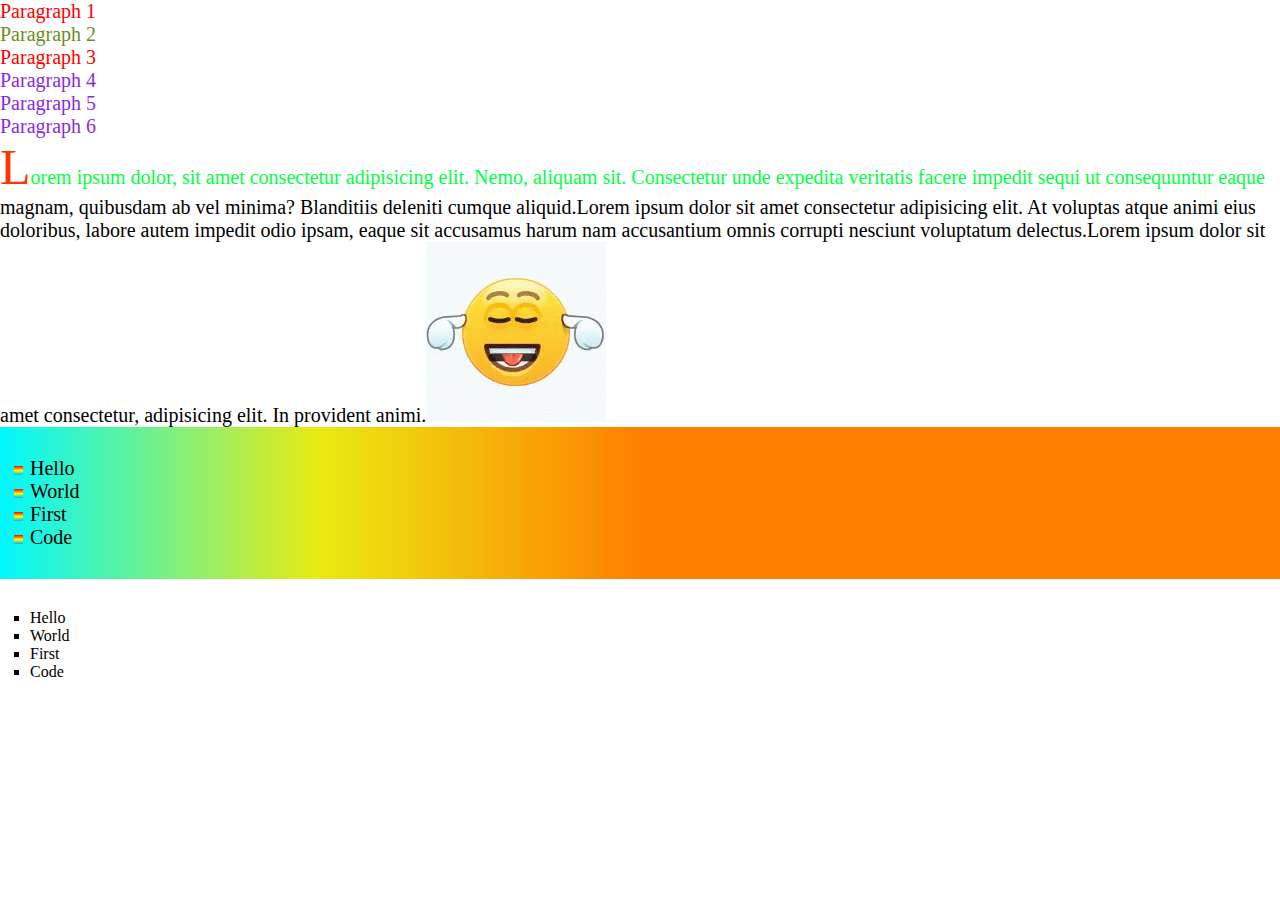
<file: css-combinators and rgba color/index.html>
<!DOCTYPE html>
<html lang="en">
<head>
    <meta charset="UTF-8">
    <meta http-equiv="X-UA-Compatible" content="IE=edge">
    <meta name="viewport" content="width=device-width, initial-scale=1.0">
    <title>Css Combinators</title>
    <link rel="stylesheet" href="assests/css/style.css">
</head>
<body>
    <section id="body-content">
        <div class="descendant">
            <p>Paragraph 1</p>
            <div>
                <p>Paragraph 2</p>
            </div>
            <p>Paragraph 3</p>
        </div>
            <p>Paragraph 4</p>
            <p>Paragraph 5</p>
            <p>Paragraph 6</p>  
    </section>
    <section id="body-content2">
        <div class="pseudo-element">
            <p>Lorem ipsum dolor, sit amet consectetur adipisicing elit. Nemo, aliquam sit. Consectetur unde expedita veritatis facere impedit sequi ut consequuntur eaque magnam, quibusdam ab vel minima? Blanditiis deleniti cumque aliquid.Lorem ipsum dolor sit amet consectetur adipisicing elit. At voluptas atque animi eius doloribus, labore autem impedit odio ipsam, eaque sit accusamus harum nam accusantium omnis corrupti nesciunt voluptatum delectus.Lorem ipsum dolor sit amet consectetur, adipisicing elit. In provident animi.</p>
             <nav class="navigation-1">
                <ul>
                    <li>Hello</li>
                    <li>World</li>
                    <li>First</li>
                    <li>Code</li>
                </ul>
             </nav>
             <nav class="navigation-2">
                <ol>
                    <li>Hello</li>
                    <li>World</li>
                    <li>First</li>
                    <li>Code</li>
                </ol>
             </nav>
        </div>
    </section>
</body>
</html>
</file>
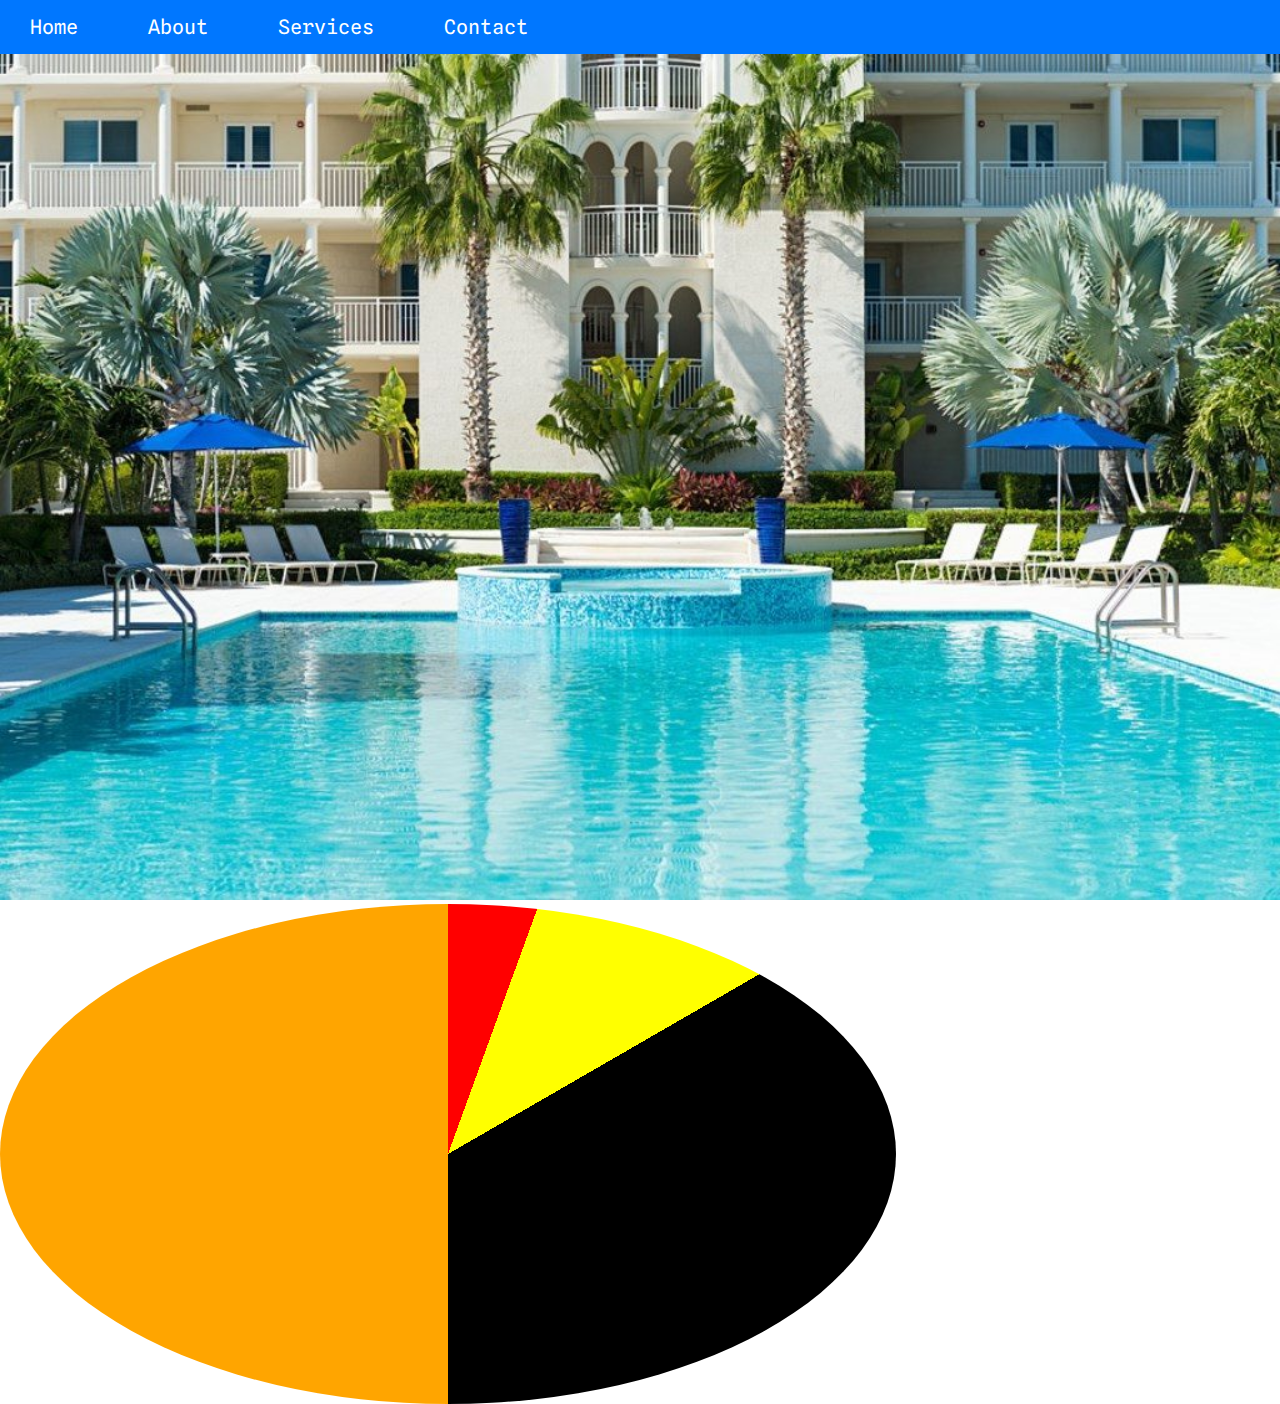
<file: Float and clear with Dropdown menu/index.html>
<!DOCTYPE html>
<html lang="en">
<head>
    <meta charset="UTF-8">
    <meta http-equiv="X-UA-Compatible" content="IE=edge">
    <meta name="viewport" content="width=device-width, initial-scale=1.0">
    <title>Float and clear</title>
    <link rel="stylesheet" href="assests/css/style.css">
    <style>
        p{
            display: block;
            background-color: aqua;
            
        }
    </style>
</head>
<body>
     <!-- 
    <div class="paragraph">
        <p>
            <img src="assests/uploads/Image5.jpg" alt="background-image">
            Lorem ipsum dolor sit amet consectetur adipisicing elit. Veritatis commodi, quod earum enim quia asperiores laudantium sequi animi unde, quaerat totam minima quisquam accusamus molestiae. Nihil dolor in hic perferendis quas, reiciendis, tempore animi eum rerum cum, quae dolorem. Laborum saepe facere voluptas voluptates placeat eaque quidem minima molestias eos ex quia ea dolorum quo molestiae optio quas, quisquam pariatur illum, repellat nulla? Tempora ut, eos tempore placeat reprehenderit suscipit? Facere sint quas exercitationem a error velit! Dolores magni, tempora, enim deserunt sunt est illo nisi consequuntur commodi corporis minima! Distinctio esse blanditiis iusto rerum eligendi est adipisci praesentium nemo?
            Lorem ipsum dolor sit amet consectetur adipisicing elit. Distinctio esse sed adipisci quidem inventore. Laborum sed molestias minima nisi quidem accusamus maxime esse asperiores corrupti cumque, quaerat, dolores quam expedita provident culpa neque consectetur, iste eligendi voluptatum repellat libero sapiente tempora numquam ducimus! Culpa fugiat quis sapiente non ratione. Iure nam dolorum quidem nihil ad nisi sit temporibus nobis, nesciunt natus consequatur quas consectetur quia reiciendis deserunt cumque dolorem nemo error assumenda dolor ipsum? Assumenda molestiae, veritatis eum dolorum pariatur mollitia sequi delectus voluptate quia adipisci ad est ipsa saepe obcaecati temporibus sunt nemo aperiam? Excepturi, quam. Voluptatem, veniam facere!
        </p>
    </div>  
   
    <div class="table">
        <table>
            <tr>
                <td>Lorem ipsum dolor sit amet, consectetur adipisicing elit. Eligendi, maxime? Sit impedit fugit obcaecati sint voluptatum commodi magnam voluptate quia, maiores libero nulla pariatur saepe atque maxime quaerat placeat deleniti veniam doloribus quibusdam assumenda cum quo optio? Quae, debitis? Aliquid temporibus corrupti ratione omnis fuga in veritatis, doloribus hic ipsa magni harum consectetur facere optio rerum beatae quaerat vel illum aut excepturi fugiat ducimus odit, quidem deleniti nam! Voluptatem placeat non dolor eum alias eos. Distinctio est, voluptatem facere ipsum illo eius consequatur enim quo inventore quis libero quasi sequi fuga! Et aspernatur, eligendi facere sapiente aperiam culpa molestias dicta.</td>
                <td><img src="assests/uploads/Image5.jpg" alt="background-image"></td>
            </tr>
        </table>
    </div> -->
    <div class="navbar">
        <nav>
            <ul>
                <li> <a href="#">Home</a></li>
                <li><a href="#">About</a></li>
                <li class="dropdown">
                    <a href="#" class="dropbtn">Services</a>
                    <div class="drop-item">
                        <div class="item-main">
                            <a href="#" class="dropbtn-primary">Full stack</a>
                            <div class="drop-item-primary">
                                <a href="#">PHP Laravel</a>
                                <a href="#">Python DJango</a>
                                <a href="#">Node</a>       
                            </div>
                        </div>
                        <a href="#">Graphics</a>
                        <a href="#">Photography</a>
                        <a href="#">Digital Marketing</a>
                    </div>
                </li>
                <li><a href="#">Contact</a></li>
            </ul>
        </nav>
    </div>
    <div class="image">
        <a href="assests/uploads/Image5.jpg" target="_self">
            <img src="assests/uploads/Image5.jpg" alt="Background">
        </a>
    </div>
    <div class="image-2">
        
    </div>
    
    <!--
    <p >Lorem ipsum dolor sit amet.</p><br>
    <p>Lorem ipsum dolor sit amet.</p>-->
</body>
</html>
</file>
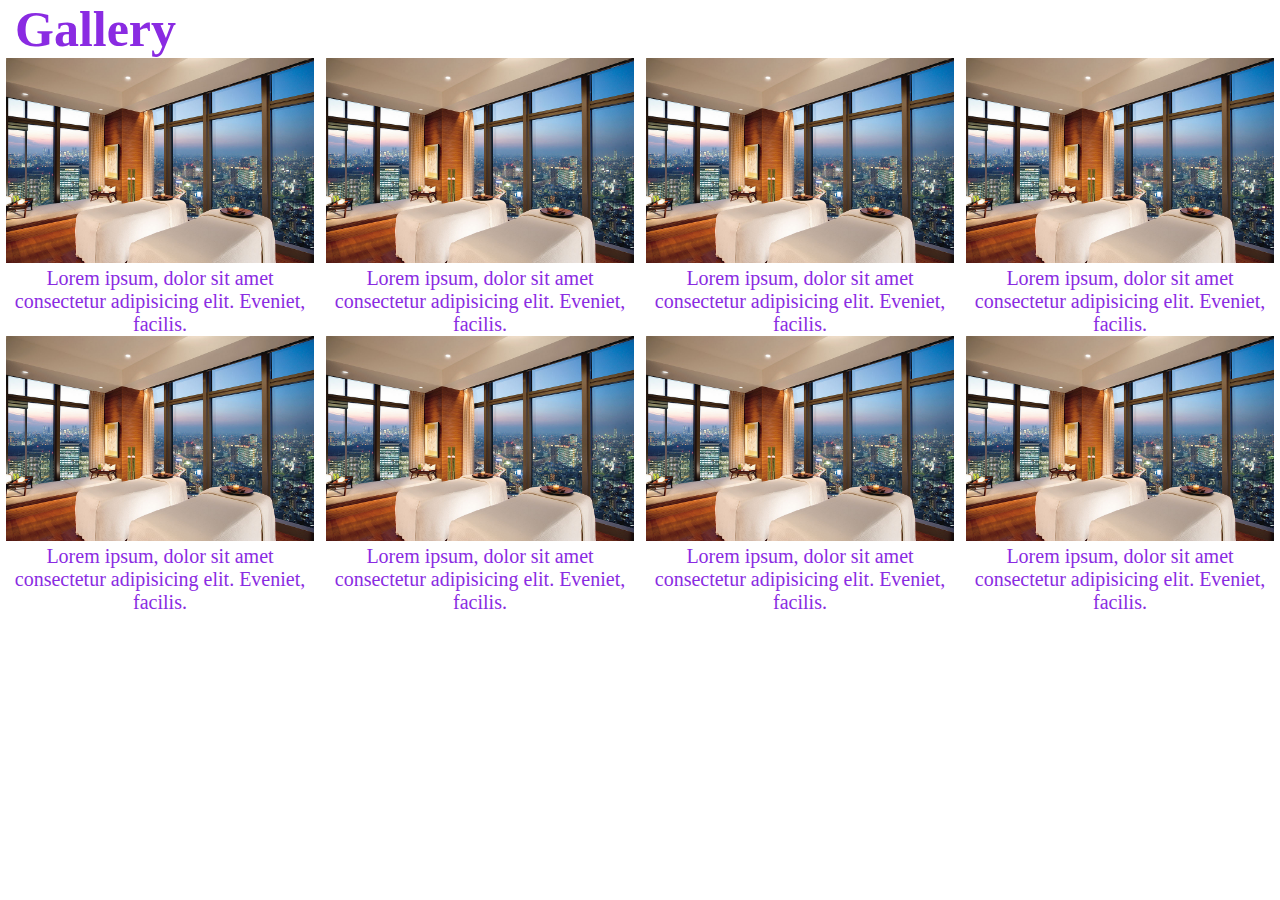
<file: Responsive Gallery/index.html>
<!DOCTYPE html>
<html lang="en">

<head>
    <meta charset="UTF-8">
    <meta http-equiv="X-UA-Compatible" content="IE=edge">
    <meta name="viewport" content="width=device-width, initial-scale=1.0">
    <title>Responsive Gallley</title>
    <link rel="stylesheet" href="assests/css/style.css">
</head>

<body>
    <section id="gallery">
        <div class="gallery-section">
            <h1>Gallery</h1>
            <div class="image-gallery">
                <div class="image">
                    <a href="assests/uploads/Image2.jpg">
                        <img src="assests/uploads/Image2.jpg" alt="Background-image">
                    </a>
                </div>
                <div class="text">
                    <p>Lorem ipsum, dolor sit amet consectetur adipisicing elit. Eveniet, facilis.</p>
                </div>
            </div>
            <div class="image-gallery">
                <div class="image">
                    <a href="assests/uploads/Image2.jpg">
                        <img src="assests/uploads/Image2.jpg" alt="Background-image">
                    </a>
                </div>
                <div class="text">
                    <p>Lorem ipsum, dolor sit amet consectetur adipisicing elit. Eveniet, facilis.</p>
                </div>
            </div>
            <div class="image-gallery">
                <div class="image">
                    <a href="assests/uploads/Image2.jpg">
                        <img src="assests/uploads/Image2.jpg" alt="Background-image">
                    </a>
                </div>
                <div class="text">
                    <p>Lorem ipsum, dolor sit amet consectetur adipisicing elit. Eveniet, facilis.</p>
                </div>
            </div>
            <div class="image-gallery">
                <div class="image">
                    <a href="assests/uploads/Image2.jpg">
                        <img src="assests/uploads/Image2.jpg" alt="Background-image">
                    </a>
                </div>
                <div class="text">
                    <p>Lorem ipsum, dolor sit amet consectetur adipisicing elit. Eveniet, facilis.</p>
                </div>
            </div>
            <div class="image-gallery">
                <div class="image">
                    <a href="assests/uploads/Image2.jpg">
                        <img src="assests/uploads/Image2.jpg" alt="Background-image">
                    </a>
                </div>
                <div class="text">
                    <p>Lorem ipsum, dolor sit amet consectetur adipisicing elit. Eveniet, facilis.</p>
                </div>
            </div>
            <div class="image-gallery">
                <div class="image">
                    <a href="assests/uploads/Image2.jpg">
                        <img src="assests/uploads/Image2.jpg" alt="Background-image">
                    </a>
                </div>
                <div class="text">
                    <p>Lorem ipsum, dolor sit amet consectetur adipisicing elit. Eveniet, facilis.</p>
                </div>
            </div>
            <div class="image-gallery">
                <div class="image">
                    <a href="assests/uploads/Image2.jpg">
                        <img src="assests/uploads/Image2.jpg" alt="Background-image">
                    </a>
                </div>
                <div class="text">
                    <p>Lorem ipsum, dolor sit amet consectetur adipisicing elit. Eveniet, facilis.</p>
                </div>
            </div>
            <div class="image-gallery">
                <div class="image">
                    <a href="assests/uploads/Image2.jpg">
                        <img src="assests/uploads/Image2.jpg" alt="Background-image">
                    </a>
                </div>
                <div class="text">
                    <p>Lorem ipsum, dolor sit amet consectetur adipisicing elit. Eveniet, facilis.</p>
                </div>
            </div>
        </div>
    </section>
</body>

</html>
</file>
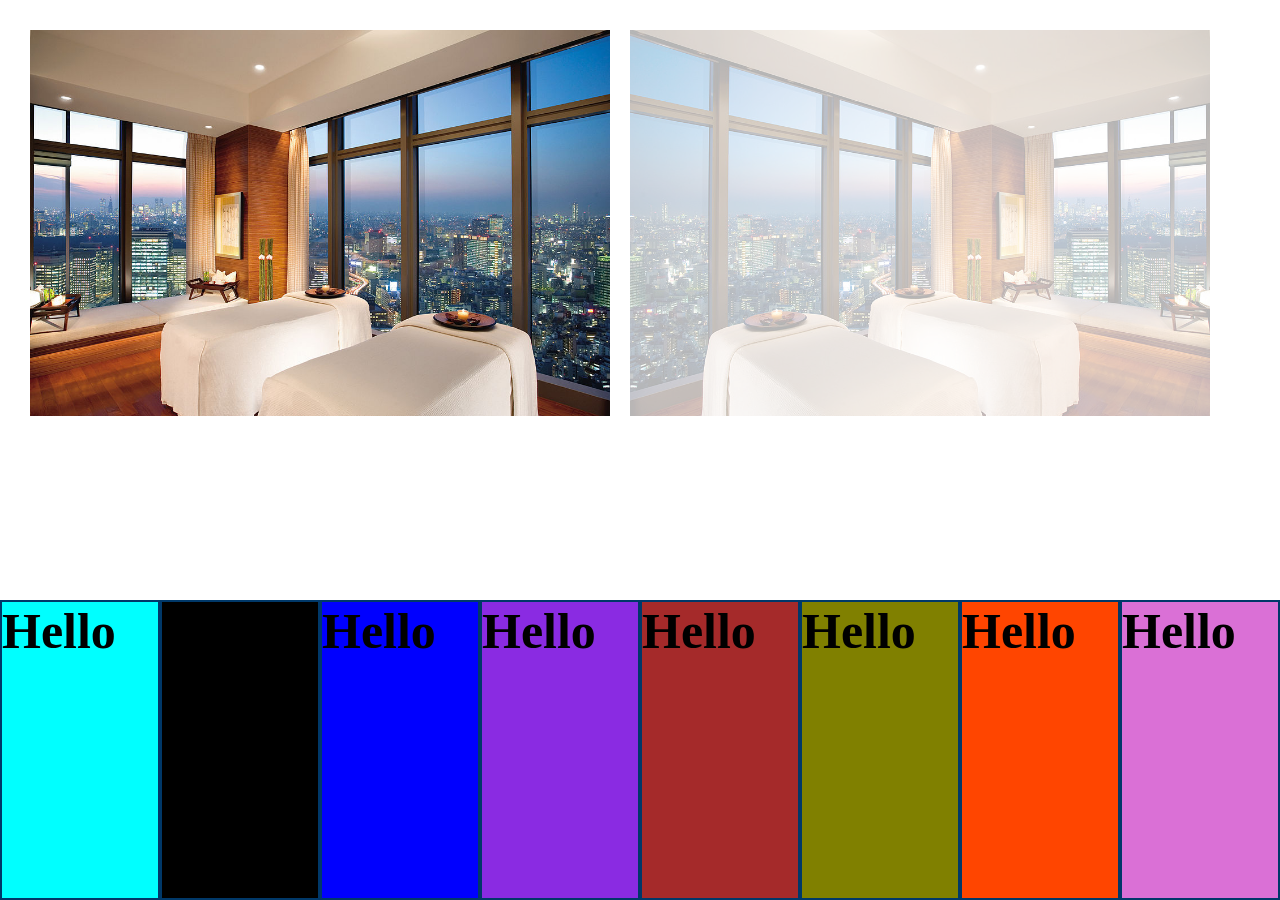
<file: Responsive-Final/index.html>
<!DOCTYPE html>
<html lang="en">
  <head>
    <meta charset="UTF-8" />
    <meta http-equiv="X-UA-Compatible" content="IE=edge" />
    <meta name="viewport" content="width=device-width, initial-scale=1.0" />
    <title>Media Queries</title>
    <link rel="stylesheet" href="assests/css/style.css">
  </head>
  <body>
    <!-- <div class="paragraph">
      
          <h1>Dummy Text</h1>
        Lorem ipsum dolor sit amet consectetur adipisicing elit. Vel odio labore
        excepturi obcaecati. Sit, debitis mollitia? Animi temporibus aliquid
        debitis quia, architecto suscipit, laborum ad fuga provident maxime
        culpa cum. Magni sint culpa, fugiat quisquam temporibus fugit atque
        adipisci ipsum labore in commodi odio nisi eligendi maxime itaque
        aliquid optio perspiciatis? Dolorum debitis dicta ea sed. Voluptatibus
        deleniti laboriosam nihil reiciendis iure sunt culpa quaerat alias vitae
        officia beatae obcaecati atque nesciunt ipsum cum magnam incidunt
        dolores, quae ad possimus. Nobis aliquam soluta debitis corporis
        laudantium ad distinctio quibusdam sunt eveniet! Omnis sequi rerum
        recusandae asperiores ipsam, itaque, nostrum incidunt unde dolor
        provident harum fugit, repellendus quam facilis perferendis corrupti
        voluptatum ab repudiandae. Deserunt hic dolores reprehenderit quibusdam
        ipsum id exercitationem est quidem eos iure quis, sequi provident atque
        dicta natus vitae sapiente. Inventore distinctio praesentium minus vel,
        totam doloremque. Velit, similique nisi officiis ex ipsam hic cum
        assumenda expedita, vitae, modi minima voluptatibus! Numquam expedita id
        explicabo? Quibusdam officiis nisi repellendus accusantium doloremque
        pariatur atque id doloribus, at, reiciendis maxime laboriosam iusto
        suscipit, hic veniam eligendi aut. Ea esse assumenda eius, quia ipsum
        repellat deserunt. Possimus quidem voluptas incidunt reprehenderit omnis
        praesentium! Tempora, odio similique dolores exercitationem aliquam
        perspiciatis dolor nemo laboriosam obcaecati dolorem facere nobis
        veritatis corrupti! Sit pariatur tempora dolorum! Nemo assumenda
        cupiditate vitae commodi quis voluptatem et? Vel dolores, doloremque
        repellat eaque cum, temporibus sunt ab dolorum impedit dolore, molestias
        ex tempore unde dicta excepturi similique qui in alias illo hic enim
        consectetur vitae quisquam? Optio amet magni voluptatum laborum iusto
        sint minima repellat doloribus in deserunt corporis ullam modi, minus
        voluptatibus inventore unde, fuga, officiis porro velit! Debitis nulla
        ipsum possimus reiciendis repudiandae ex amet commodi in. Est error
        accusamus aut vero excepturi ea repudiandae veritatis dicta ducimus,
        illo culpa, sit reiciendis voluptates asperiores cum vel recusandae
        nobis doloremque architecto nostrum praesentium quibusdam repellendus.
        Tenetur, harum consequuntur voluptatibus dignissimos obcaecati
        accusantium officiis dolor quam ullam amet sit iste iure nisi est
        reprehenderit odit sed repellat sint dolore aliquid asperiores dolorem
        optio. Tempora possimus distinctio a ea aspernatur iusto quo illo
        recusandae dolorem illum necessitatibus veniam, ex molestiae esse, omnis
        animi error fuga magni? Maiores ad sit voluptatibus fugit, placeat
        quidem eius aliquam corrupti tenetur iure minus unde aut sed, quis
        quisquam. Magni earum, quae adipisci tempore cum, ipsum quam laboriosam
        magnam repellendus ipsam voluptatum deleniti dolor? Maxime eius error
        optio illum quis dolor eos ea sint ipsam, iste quaerat aspernatur
        voluptate. Et quibusdam numquam labore ex facilis. Labore esse nihil
        neque sunt dignissimos? Eveniet consequatur architecto magnam mollitia
        distinctio modi facere illo expedita suscipit fugit libero in enim
        debitis id commodi deserunt sunt, odio qui! Quos beatae temporibus
        aperiam assumenda ullam aspernatur, illo, doloremque explicabo
        consectetur enim vitae sapiente minima officia earum doloribus nesciunt
        error sunt. Ex numquam voluptate quasi odio. Repellendus quaerat
        adipisci dicta a enim! Ex adipisci, quaerat, nisi deserunt dignissimos
        distinctio, quos totam quas facilis nemo perspiciatis possimus rerum
        voluptas necessitatibus doloremque soluta quisquam numquam in error est
        delectus officiis aperiam! Magnam quis adipisci vitae ad rerum! Aperiam
        autem aliquam debitis recusandae quas molestias. Repudiandae reiciendis
        numquam quibusdam ex harum hic doloremque quisquam adipisci odit
        asperiores, nemo ipsum minima veritatis qui unde esse itaque et nulla
        facere. Asperiores inventore, voluptatem totam facere, ad illo corporis
        harum tempore vero odio non expedita dolores dignissimos consequatur
        ipsum explicabo quod. Quisquam deserunt vitae voluptas dolores
        doloremque vel provident, officiis numquam, beatae eligendi aperiam
        magnam laudantium fugit enim voluptatem, sapiente et odit dolorum maxime
        id voluptatibus quia! Ipsa, obcaecati deleniti, exercitationem natus
        praesentium dolor impedit officia ut odit repellat et hic ea nihil alias
        inventore maxime! Soluta error laborum in perferendis reprehenderit ex
        animi laudantium doloremque? Voluptate enim, atque est ex totam
        reprehenderit consectetur labore necessitatibus explicabo architecto
        repudiandae consequuntur laudantium possimus quam! Ex, dignissimos
        praesentium? Vel obcaecati totam tempora repudiandae pariatur, quidem
        vero consequatur facilis deserunt, sed minima velit repellendus fugit
        dolores eum nihil iusto laudantium, porro officiis excepturi maiores
        consequuntur eius! Quisquam saepe neque fugit deserunt! Nesciunt nam
        voluptatum magnam provident laborum quod magni quos voluptas cupiditate
        maxime atque neque deleniti maiores sed ex, placeat natus! Delectus
        consequuntur, blanditiis dolor ex incidunt tempora sapiente veniam quo,
        beatae alias eos libero suscipit nobis voluptatem eaque?
      
    </div> -->
    <div class="image">
        <img src="assests/uploads/Image2.jpg" alt="bg-img">
    </div>
    <section id="main-div">
        <div class="child-div">
            <div class="div one"><h1>Hello</h1></div>
            <div class="div two"><h1>Hello</h1></div>
            <div class="div three"><h1>Hello</h1></div>
            <div class="div four"><h1>Hello</h1></div>
            <div class="div five"><h1>Hello</h1></div>
            <div class="div six"><h1>Hello</h1></div>
            <div class="div seven"><h1>Hello</h1></div>
            <div class="div eight"><h1>Hello</h1></div>
        </div>   
    </section>
  </body>
</html>
</file>
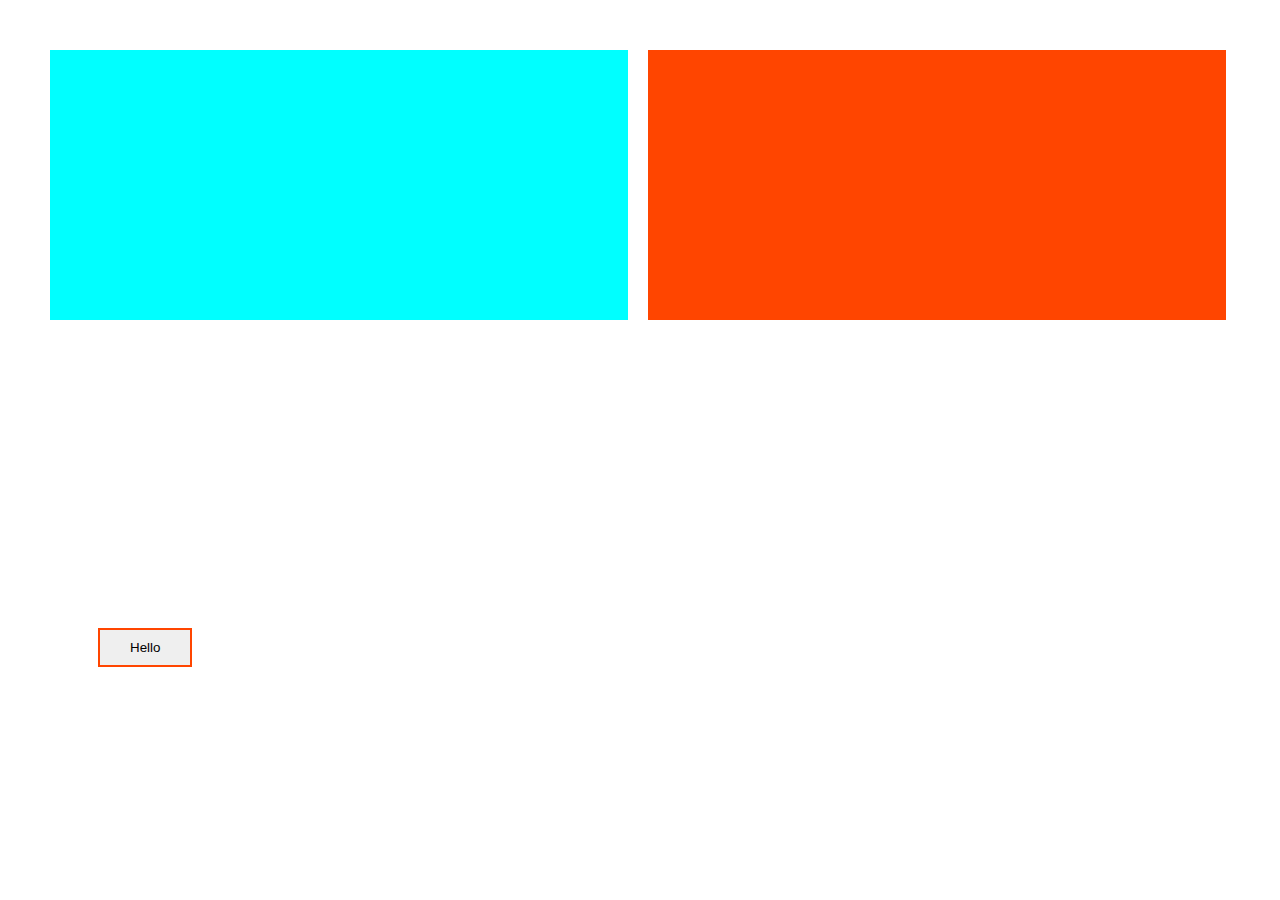
<file: Two Boxes Using Flex/index.html>
<!DOCTYPE html>
<html lang="en">
<head>
    <meta charset="UTF-8">
    <meta http-equiv="X-UA-Compatible" content="IE=edge">
    <meta name="viewport" content="width=device-width, initial-scale=1.0">
    <title>Document</title>
    <link rel="stylesheet" href="assests/css/style.css">
</head>
<body>
    <section id="test">
        <div class="info-1"></div>
        <div class="info-2"></div>
    </section>
    <button>Hello</button>
</body>
</html>
</file>
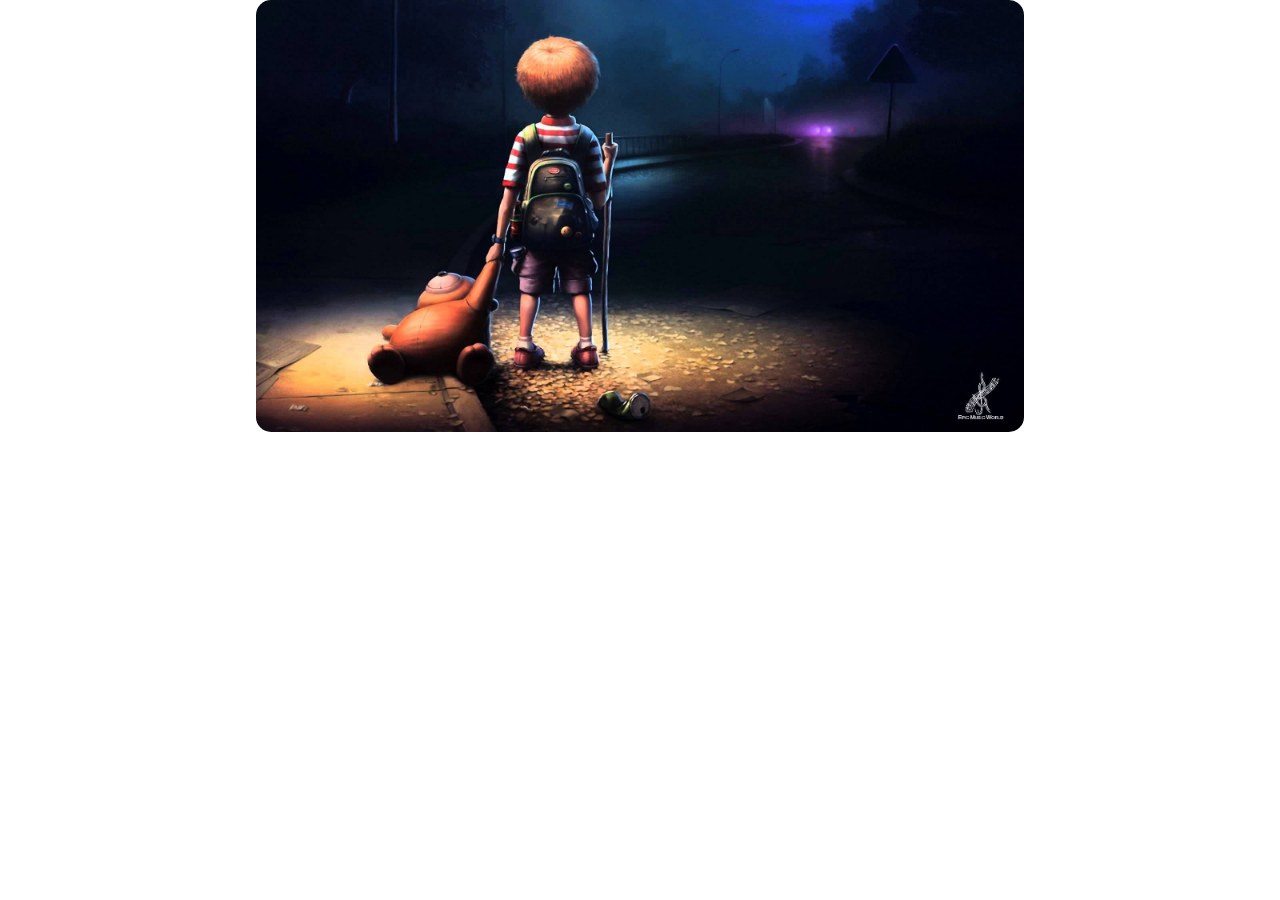
<file: 2Dand 3D animation/imageoverlay.html>
<!DOCTYPE html>
<html lang="en">
<head>
    <meta charset="UTF-8">
    <meta http-equiv="X-UA-Compatible" content="IE=edge">
    <meta name="viewport" content="width=device-width, initial-scale=1.0">
    <title>Image Overlay</title>
    <link rel="stylesheet" href="assests/css/imagoverlay.css">
</head>
<body>
    <div class="container">
        <img src="assests/uploads/Image3.jpg" alt="Hotel Image">
        <div class="overlay">
            <div class="text">
                <h1>This is hover overlay property</h1>
            </div>
        </div>
    </div>
</body>
</html>
</file>
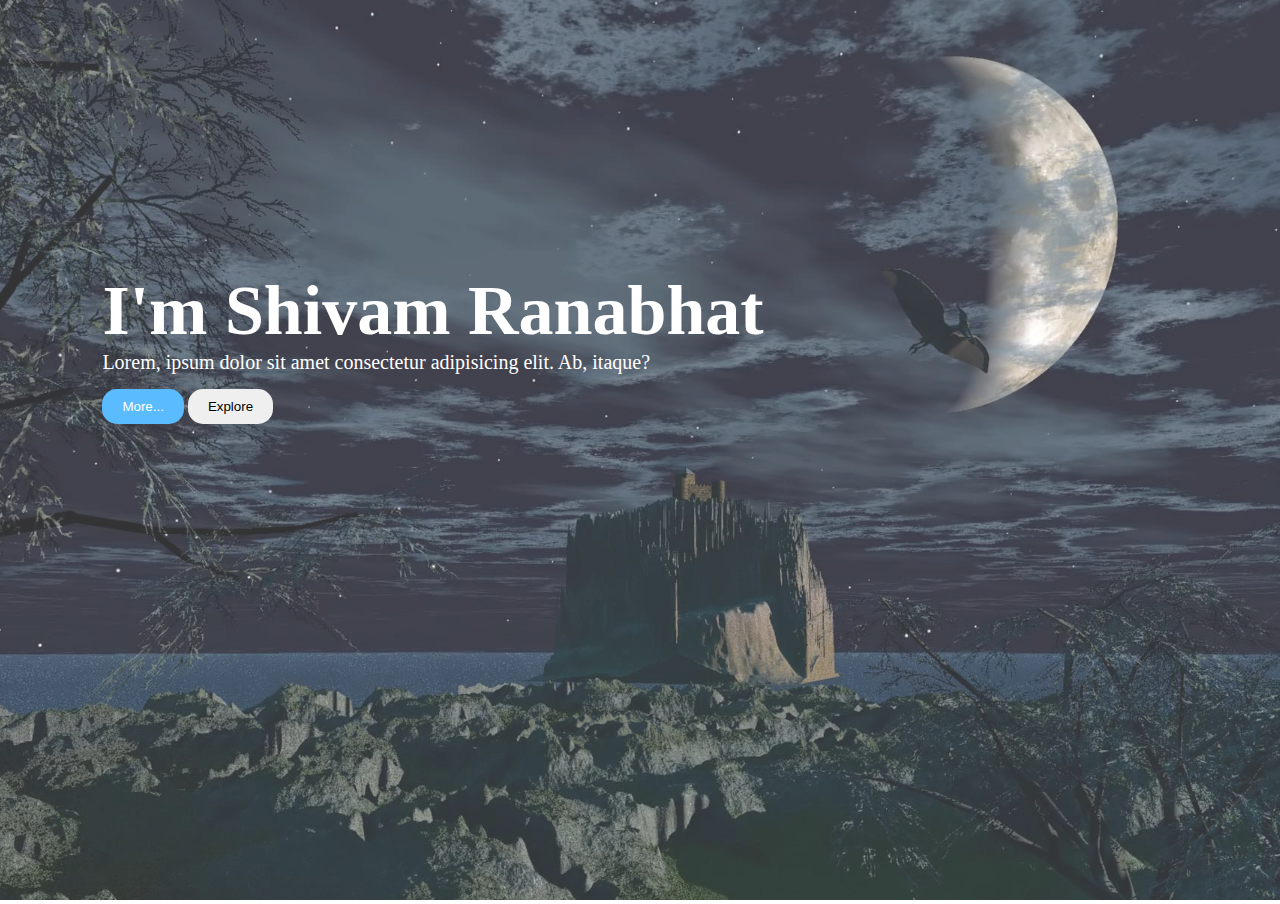
<file: 2Dand 3D animation/navbar.html>
<!DOCTYPE html>
<html lang="en">
<head>
    <meta charset="UTF-8">
    <meta http-equiv="X-UA-Compatible" content="IE=edge">
    <meta name="viewport" content="width=device-width, initial-scale=1.0">
    <title>Navbar</title>
    <link rel="stylesheet" href="assests/css/navbar.css">
</head>
<body>
    <div class="slide">
        <img src="assests/uploads/bg.jpg" alt="background image">
        <div class="content">
            <h1>I'm Shivam Ranabhat</h1>
            <p>Lorem, ipsum dolor sit amet consectetur adipisicing elit. Ab, itaque?</p>
            <button id="btn-primary">More...</button>
            <button id="btn-secondary">Explore</button>
        </div>
    </div>
</body>
</html>
</file>
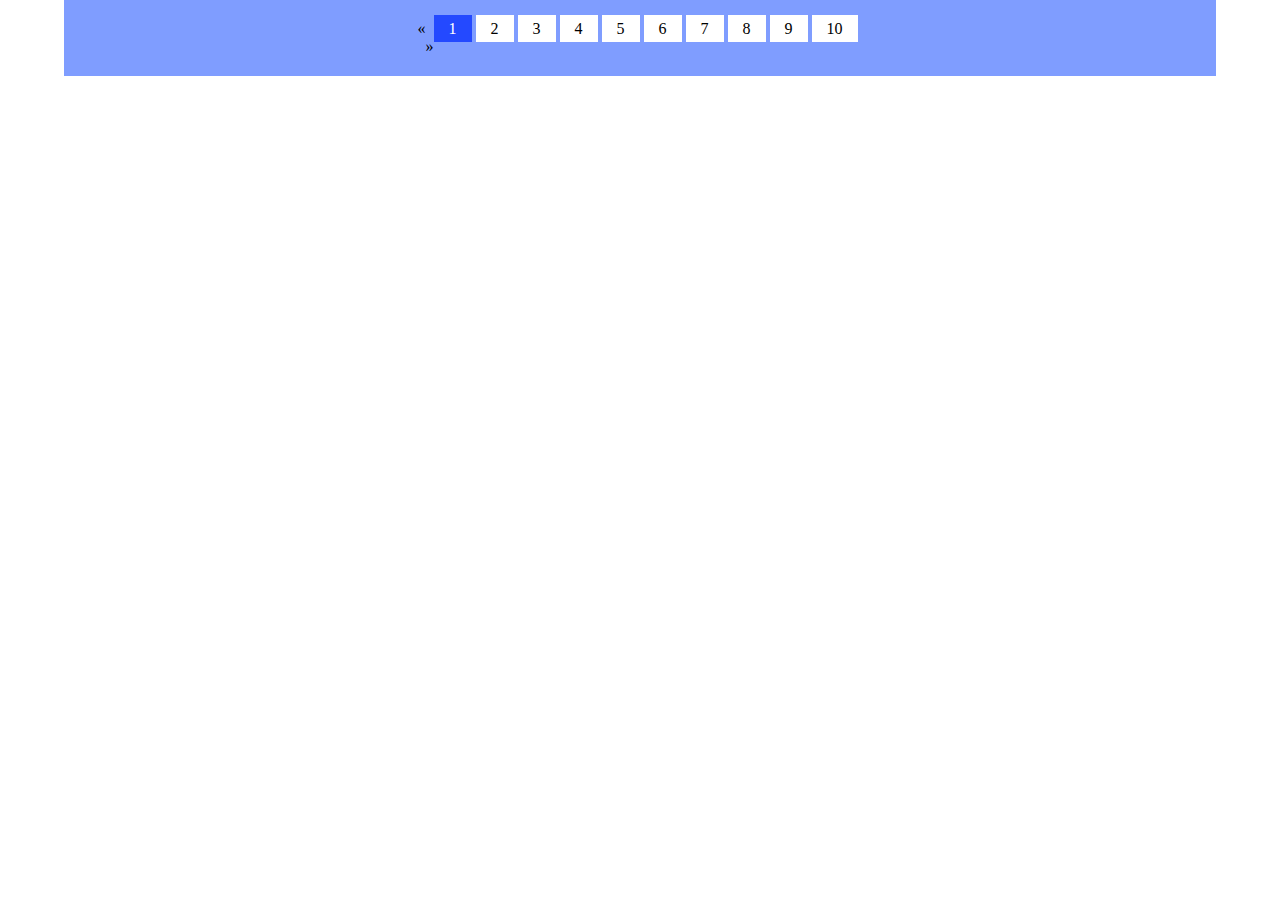
<file: 2Dand 3D animation/pagination.html>
<!DOCTYPE html>
<html lang="en">
<head>
    <meta charset="UTF-8">
    <meta http-equiv="X-UA-Compatible" content="IE=edge">
    <meta name="viewport" content="width=device-width, initial-scale=1.0">
    <title>Document</title>
    <link rel="stylesheet" href="assests/css/pagination.css">
</head>
<body>
    <div class="pagination">
        <div class="page-number">
            &laquo;&nbsp;
            <a href="#" class="active">1</a>
            <a href="#">2</a>
            <a href="#">3</a>
            <a href="#">4</a>
            <a href="#">5</a>
            <a href="#">6</a>
            <a href="#">7</a>
            <a href="#">8</a>
            <a href="#">9</a>
            <a href="#">10</a>        
            &nbsp; &raquo;
        </div>
    </div>
</body>
</html>
</file>
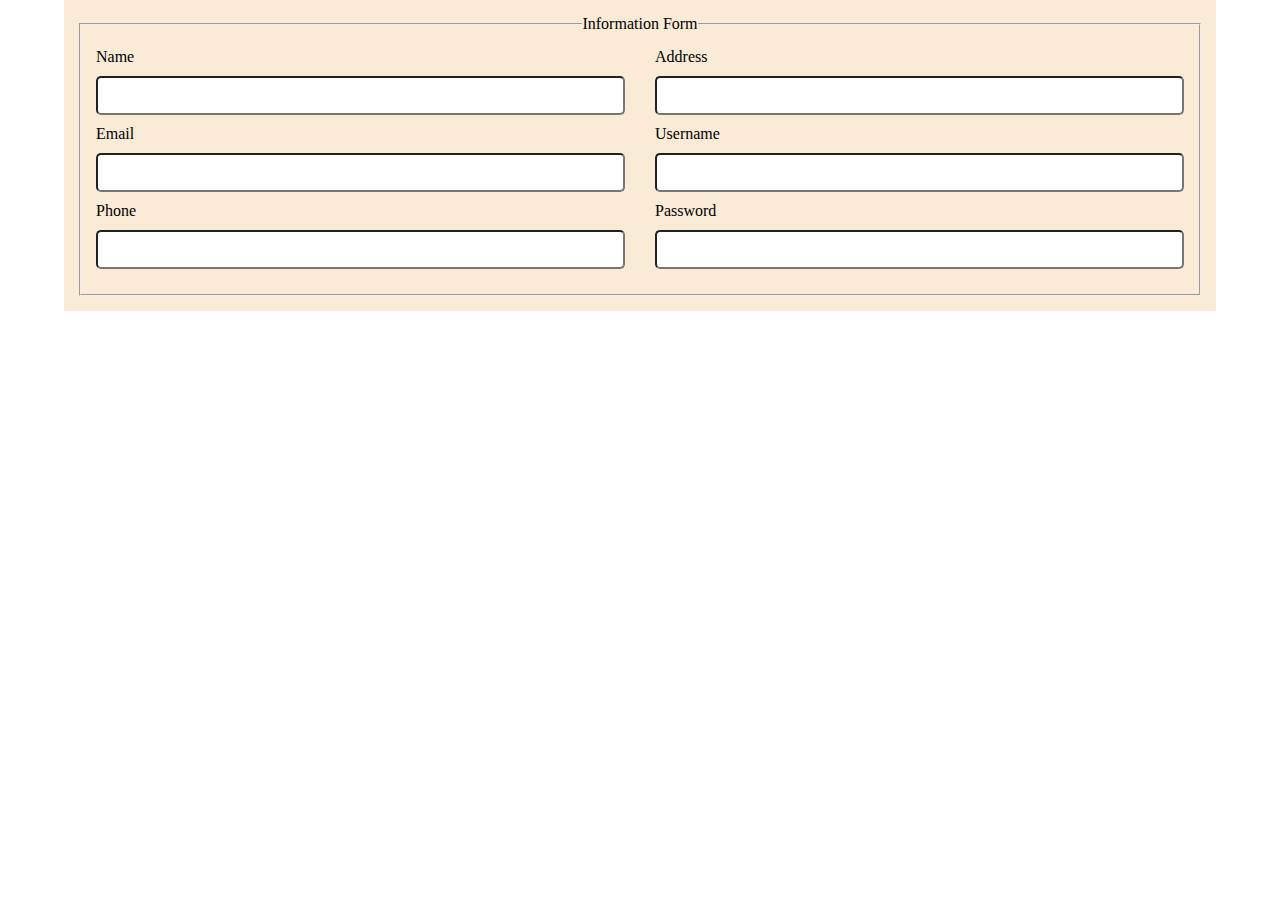
<file: Float and clear with Dropdown menu/form.html>
<!DOCTYPE html>
<html lang="en">
<head>
    <meta charset="UTF-8">
    <meta http-equiv="X-UA-Compatible" content="IE=edge">
    <meta name="viewport" content="width=device-width, initial-scale=1.0">
    <title>Form</title>
    <link rel="stylesheet" href="assests/css/style.css">
</head>
<body>
    <div class="form">
        <form action="#">
            <fieldset>
                <legend>Information Form</legend>
                <div class="left-content">
                    <label for="name">Name</label>
                    <input type="text" id="name" name="name">
                    <label for="email">Email</label>
                    <input type="email" id="email" name="email"> 
                    <label for="phone">Phone</label>
                    <input type="tel" id="phone" name="phone">  
                </div>
               <div class="right-content">  
                <label for="address">Address</label>
                <input type="text" id="address" name="address">    
                <label for="username">Username</label>
                <input type="text" id="username" name="username">
                <label for="password">Password</label>
                <input type="password" id="password" name="password">
               </div>
            </fieldset>
        </form>
    </div>
</body>
</html>
</file>
<file: css-combinators and rgba color/assests/css/style.css>
*{
    margin: 0;
    padding: 0;
    box-sizing: border-box;
}
p{
    font-size: 20px;
}
/*Descendent sibling*/
.descendant p{
    color: olivedrab;
}
/*child selector*/
.descendant > p{
    color:red;
}
/*Adjacent siblings selector*/
.descendant + p{
    color: blue;
}
/*General Siblings selector*/
.descendant ~ p{
    color: blueviolet;
}
/*Pseudo elements
.pseudo-element p::before{
    content: url('../uploads/giphy.gif');
}*/
.navigation-1{
    background-image: linear-gradient(to left,rgb(255, 128, 0) 50%,rgb(234, 234, 17),rgb(0, 247, 255));
}
.navigation-1, .navigation-2{
    padding:30px;
}
.navigation-1 li{
    font-size: 20px;
}
.navigation-2 li{
    list-style-type: square;
}
.navigation-1 ul{
    list-style-image:linear-gradient( rgb(255, 0, 0),rgb(253, 253, 2),rgb(0, 183, 255)) ;
}
/*
.navigation-1 li::marker{
    color: red;
    list-style-image: linear-gradient(orangered,olive,skyblue);
}*/
.pseudo-element p::after{
    content: url('../uploads/thinking-emoji.gif');
}
.pseudo-element p::first-letter{
    font-size: 50px;
    color: rgb(255, 53, 2);
}
.pseudo-element p::first-line{
    color: rgb(2, 255, 69);
}
</file>
<file: Float and clear with Dropdown menu/assests/css/style.css>
@import url('https://fonts.googleapis.com/css2?family=Spline+Sans+Mono&display=swap');
*{
    margin: 0;
    padding: 0;
    box-sizing: border-box;
}
.paragraph{
    padding: 50px;
}
.paragraph p{
    text-align: justify;
}
.paragraph img{
    float: right;
    width: 50%;
    margin-left: 20px;
}
/*
.table::after{
    content: "";
    display: table;
    clear: both;
}
*/
.navbar{
    background-color: rgb(0, 119, 255);
    font-family: 'Spline Sans Mono', monospace;
}
.navbar ul{
    list-style-type: none;
}
.navbar li{
    display: inline-block;
    padding: 0 15px;
}
.navbar li a{
    color:#fff;
    padding:15px;
    text-decoration: none;
    font-size: 20px;
}
.navbar li a:hover, .dropdown:hover .dropbtn, .drop-item:hover .dropbtn-primary{
    color: rgb(255, 145, 0);
}
.dropdown {
    position: relative;
}
.drop-item{
    position: absolute;
    background-color: rgb(0, 255, 217);
    min-width: 200px;
    top:54px;
}
.drop-item a{
    padding: 15px 0;
    font-size: 15px;
}
.dropdown a{
    display: block;
}
.drop-item{
    display: none;
}
.dropdown:hover .drop-item{
    display: block;
}
.drop-item-primary{
    position: relative;
}
.drop-item-primary{
    display: none;
}
.drop-item-primary a{
    display: block;
}
.drop-item-primary{
    position: absolute;
    background-color: rgb(0, 200, 255);
    min-width: 200px;
    top:0;
    left:100%;
}
.item-main:hover .drop-item-primary{
    display: block;
}
/* Form design */
.form{
    width:90%;
    margin: auto;
    background-color: antiquewhite;
    padding: 15px;
}
legend{
    text-align: center;
}
.left-content input, .right-content input{
    width:100%;
    margin: 10px 0;
    border-radius: 5px;
    padding: 10px;
}
.left-content{
    float: left;
    width: 50%;
    padding: 15px;
}
.right-content{
    float: left;
    width: 50%;
    padding: 15px;
}

.image img{
    width: 100%;
    height: calc(100vh - 54px);
}
.image-2{
    height:500px;
    width:70%;
    background: url(../uploads/Image5.jpg),url(../uploads/Image6.jpg);
    /* background-size: 300px 200px; */
    background-repeat: no-repeat;
    background-position: right top, right bottom;
    background-image: conic-gradient(red 0deg,red 20deg ,rgb(255, 255, 0) 10deg,rgb(255, 255, 0) 60deg,rgb(0, 0, 0) 60deg,#000 180deg,orange 80deg, orange 40deg );
    border-radius: 50%;
}
</file>
<file: Responsive Gallery/assests/css/style.css>
*{
    margin: 0;
    padding: 0;
    box-sizing: border-box;
}

#gallery h1{
    font-size: 50px;
    margin-left: 15px;
    color: blueviolet;
}
.image-gallery{
    float: left;
    width:25%;
    padding: 0 6px;
}
.text p{
    font-size: 20px;
    text-align: center;
    color: blueviolet;
}
.image img{
    width: 100%;
    height: auto;
}
/*Responsive design starts*/
@media (max-width:700px){
    .image-gallery{
        width: 50%;
    }
}
@media (max-width:480px){
    .image-gallery{
        width: 100%;
    }
}
</file>
<file: Responsive-Final/assests/css/style.css>
*{
    margin:0;
    padding:0;
    box-sizing: border-box;
}

.paragraph {
    text-align: justify;
    column-count: 2;
    column-gap: 30px;
    column-rule-style: solid;
}
.paragraph h1{
    column-span: all;

}
/* for responsive div */
.div{
    height:300px;
    width: 12.5%;
    float: left;
    border: 2px solid rgb(0, 56, 105);
}
.div h1{
    font-size: 50px;
}
.child-div:after{
    content: "";
    display: table;
    clear: both;
}
.one{
    background-color: aqua;
}
.two{
    background-color: black;
}
.three{
    background-color: blue;
}
.four{
    background-color: blueviolet;
}
.five{
    background-color: brown;
}
.six{
    background-color: olive;
}
.seven{
    background-color: orangered;
}
.eight{
    background-color: orchid;
}
/* Media queries starts */
@media screen and (max-width:767px){
    .div{
        width:16.65%;
        height: 200px;
    }
}
@media screen and (max-width:600px){
    .div{
        width:25%;
    }
}
@media screen and (max-width:480px){
    .div{
        width:50%;
    }
}
@media screen and (max-width:400px){
    .div{
        width:100%;
    }
}
@media print{
    .div{
        background-color: rgb(0, 0, 0);
        width: 25%;
    }
    .div h1{
        font-size: 15px;
        text-align: center;
    }
}
.image{
    width: 50%;
    height:600px;
    padding: 30px;
}
.image img{
    width: 100%;
    -webkit-box-reflect:right 20px linear-gradient(to bottom,rgba(0,0,0,0.3),rgba(0,0,0,0.3) );
}
</file>
<file: Two Boxes Using Flex/assests/css/style.css>
*{
    margin: 0;
    padding: 0;
    box-sizing: border-box;
}
.info-1{
    width:49%;
    background-color: aqua;
    height:30vh;
    margin-right: 20px;
}
.info-2{
    width:49%;
    background-color: orangered;
    height: 30vh;
}
#test{
    display: flex;
    padding:50px;
    height: 70vh;
}
button{
    border: none;
    outline:2px solid orangered;
    margin-left: 100px;
    padding:10px 30px;
}
@media (max-width:480px){
    #test{
        flex-direction: column;
    }
    
}
</file>
<file: 2Dand 3D animation/assests/css/imagoverlay.css>
*{
    margin:0;
    padding:0;
    box-sizing: border-box;
}
.container{
    position: relative;
    width:60%;
    margin: auto;
}
.container img{
    width:100%;
    height:auto;
    display: block;
    border-radius: 15px;
}
.overlay{
    position: absolute;
    /* left:0; */
    /* right:0; */
    top:0;
    bottom:0;
    width:100%;
    height: 0;
    overflow: hidden;
    transition: 1s ease;
    background-color: rgb(127, 176, 255);
    opacity: 0.3;
}
.text{
    position: absolute;
    top:50%;
    left:50%; 
    transform: translate(-50%,-50%);
}
.container:hover .overlay{
    /* width:100%; */
    height:100%;
}
</file>
<file: 2Dand 3D animation/assests/css/navbar.css>
*{
    margin: 0;
    padding: 0;
    box-sizing: border-box;
}
/* Nabar design starts */
.slide{
    position: relative;
}
.slide img{
    width: 100%;
    height:100vh;
    object-fit: cover;
    opacity: 0.8;
}
.content{
    position:absolute;
    top:30%;
    left:8%;
}
.content h1{
    font-size: 70px;
    color: #fff;
}
.content p{
    font-size: 20px;
    color:#fff;
}
.content #btn-primary, #btn-secondary{
    padding:10px 20px;
    margin-top: 15px;
    border-radius: 15px;
    border: none;
    cursor: pointer;
}
.content #btn-primary{
    color:#fff;
    background-color: rgb(90, 188, 254);
}
.content #btn-primary:hover{
    color: rgb(90, 188, 254);
    background-color: #fff;
}
/* Navbar design ends */
</file>
<file: 2Dand 3D animation/assests/css/pagination.css>
*{
    margin:0;
    padding: 0;
    box-sizing: border-box;
}
.pagination{
    background-color: rgb(127, 157, 255);
    width:90%;
    margin: auto;
    padding: 20px;
}
.page-number{
    width:40%;
    margin:auto;
}
.page-number a{
    padding:5px 15px;
    color: #000;
    background-color: rgb(255, 255, 255);
    text-decoration: none;
    text-align: center;
}
.page-number a.active{
    color:#fff;
    background-color:rgb(36, 73, 255);
}
.page-number a:hover{
    color: #fff;
    background-color: rgb(36, 73, 255);
}
</file>
